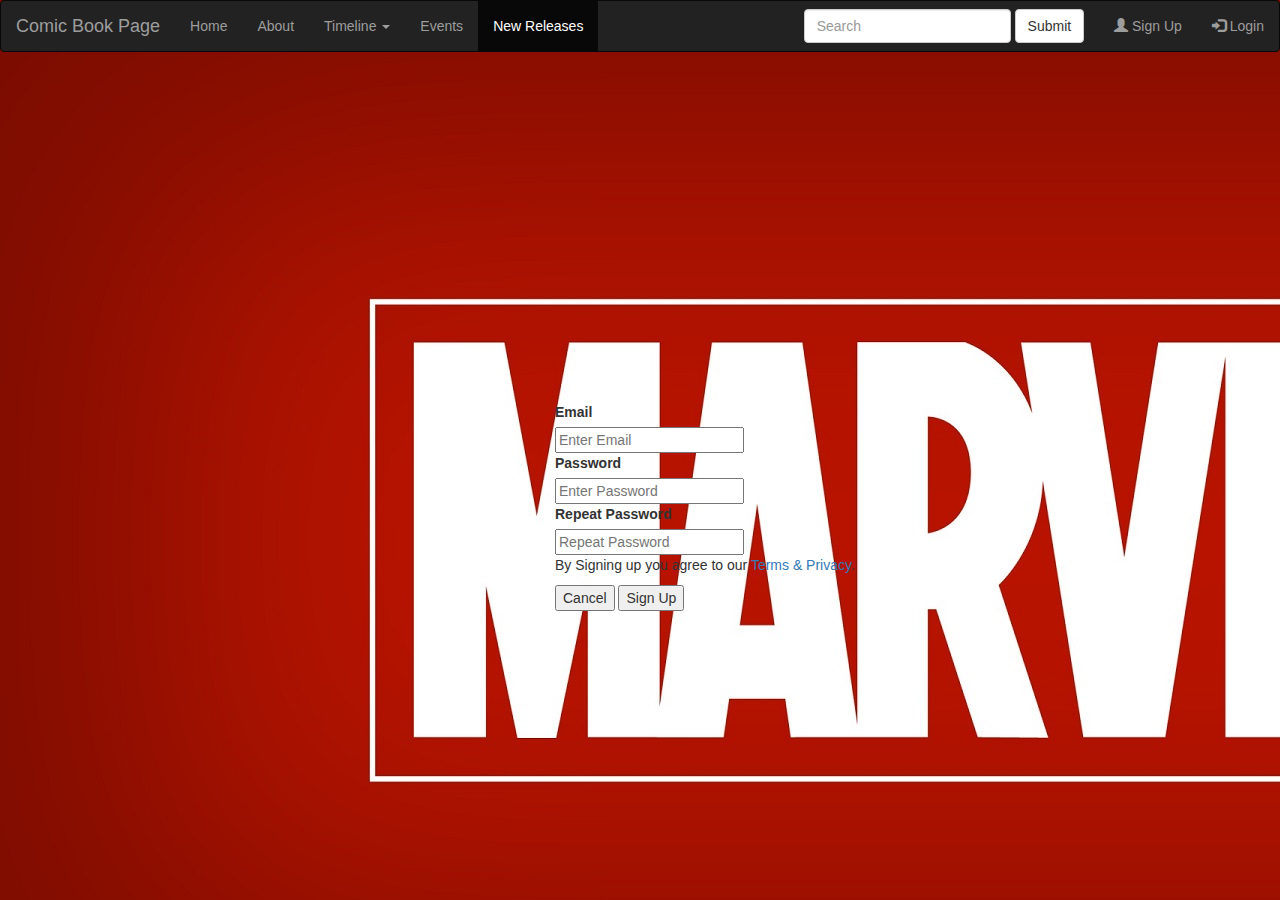
<file: Final Proposal/SGN.html>
<!DOCTYPE html>
<html lang ="en">
<head>
<body background="Marvel.jpg">
<link rel="stylesheet" href="https://maxcdn.bootstrapcdn.com/bootstrap/3.3.7/css/bootstrap.min.css">

<script src="https://ajax.googleapis.com/ajax/libs/jquery/3.2.1/jquery.min.js"></script>

<script src="https://maxcdn.bootstrapcdn.com/bootstrap/3.3.7/js/bootstrap.min.js"></script>

<head>
<nav class="navbar navbar-inverse">
		  <div class="container-fluid">
				<div class="navbar-header">
				  <a class="navbar-brand">Comic Book Page</a>
				</div>
				<ul class="nav navbar-nav">
				  <li class><a href="index.html">Home</a></li>
				  <li><a href="About Us.html">About</a></li>
				  <li class="dropdown">
					<a class="dropdown-toggle" data-toggle="dropdown" href="#">Timeline
					<span class="caret"></span></a>
					<ul class="dropdown-menu">
					  <li><a href="#">DC</a></li>
					  <li><a href="#">Marvel</a></li>
					</ul>
				  </li>
				  <li><a href="events.html">Events</a></li>
				   <li class="active"><a href="NewReleases.html">New Releases</a></li>
				  
				</ul>
				<ul class="nav navbar-nav navbar-right">
<li><a href="SGN.html"><span class="glyphicon glyphicon-user"></span> Sign Up</a></li>
        <li><a href="LGN.html"><span class="glyphicon glyphicon-log-in"></span> Login</a></li>
				</ul>
			
				<form class="navbar-form navbar-right">
				  <div class="form-group">
					<input type="text" class="form-control" placeholder="Search">
				  </div>
				  <button type="submit" class="btn btn-default">Submit</button>
				</form>
		  </div>
		</nav>
</head>
<body>
<div style="width: 200px; margin: 350px auto 0 auto;">
<form action="/action_page.php">
  <div class="container">
    <label><b>Email</b></label>
	<div>
    <input type="text" placeholder="Enter Email" name="email" required>
	</div>
<div>
    <label><b>Password</b></label>
	<div>
	</div>
    <input type="password" placeholder="Enter Password" name="psw" required>
<div>
    <label><b>Repeat Password</b></label>
	</div>
	<div>
    <input type="password" placeholder="Repeat Password" name="psw-repeat" required>
    <p>By Signing up you agree to our <a href="T&P.html">Terms & Privacy</a>.</p>
	</div>
    <div class="clearfix">
      <button type="button"  class="cancelbtn">Cancel</button>
      <button type="submit" class="signupbtn">Sign Up</button>
    </div>
  </div>
</form>
<body/>
<footer>
</file>
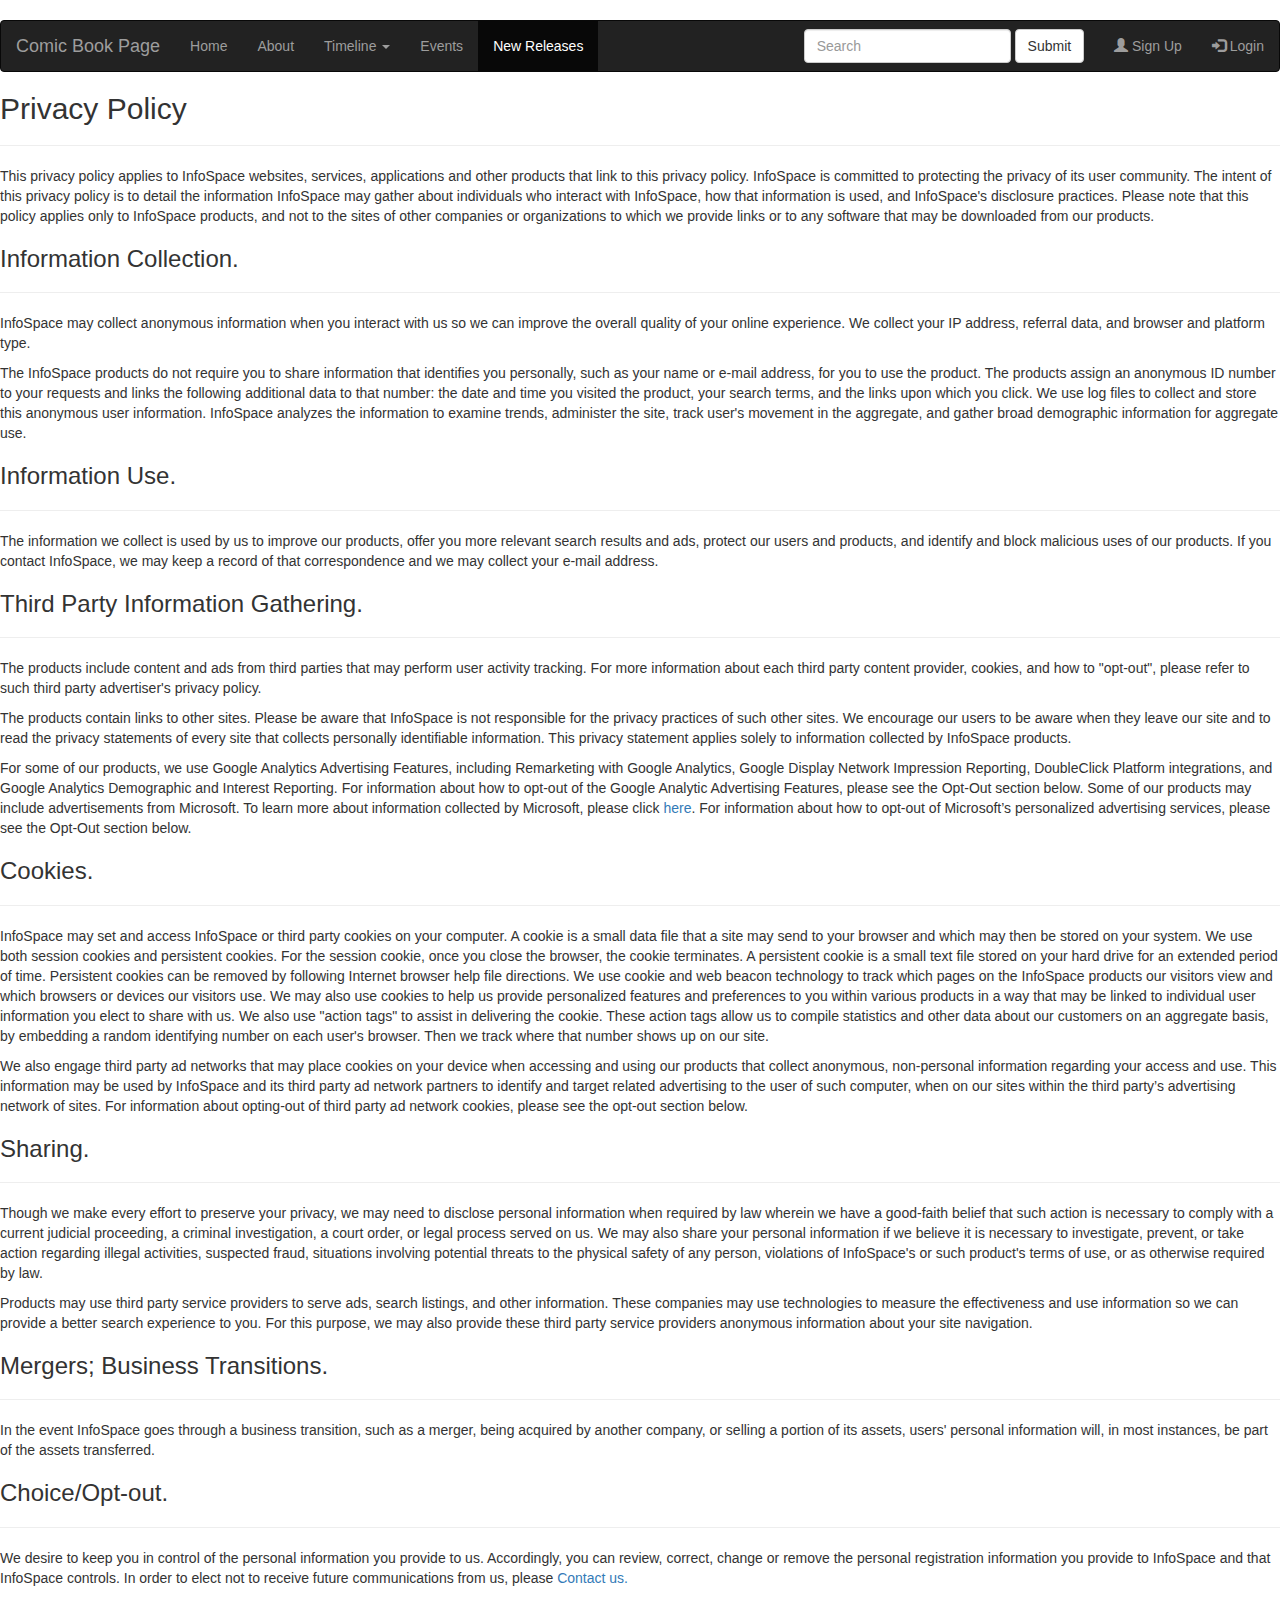
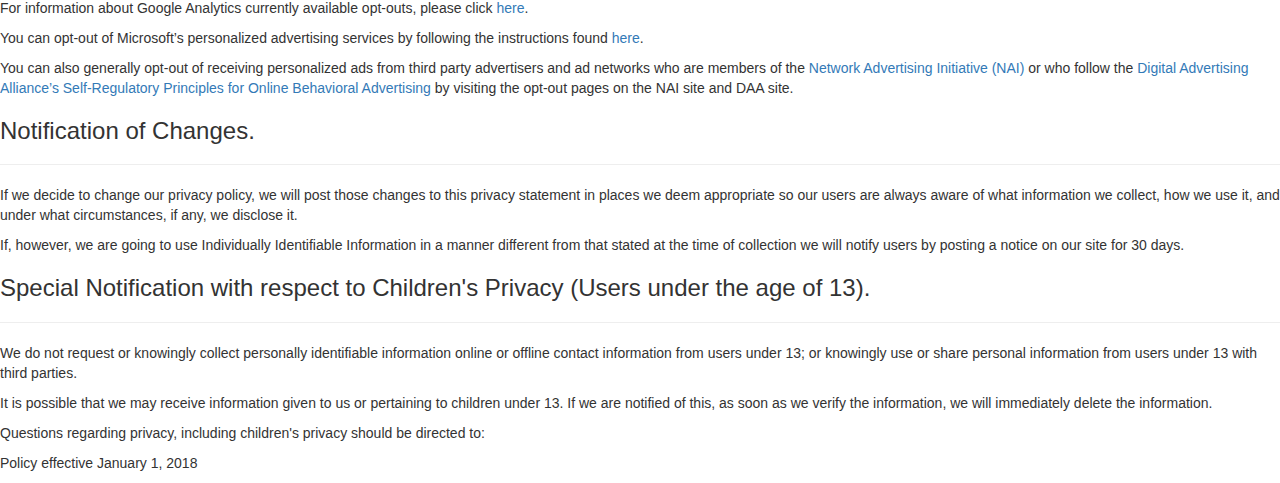
<file: Final Proposal/T_P.html>
<!DOCTYPE html>
<html lang ="en">

﻿<head>

<link rel="stylesheet" href="https://maxcdn.bootstrapcdn.com/bootstrap/3.3.7/css/bootstrap.min.css">

<script src="https://ajax.googleapis.com/ajax/libs/jquery/3.2.1/jquery.min.js"></script>

<script src="https://maxcdn.bootstrapcdn.com/bootstrap/3.3.7/js/bootstrap.min.js"></script>

    <title>Privacy Policy</title>
	
	<nav class="navbar navbar-inverse">
		  <div class="container-fluid">
				<div class="navbar-header">
				  <a class="navbar-brand">Comic Book Page</a>
				</div>
				<ul class="nav navbar-nav">
				  <li class><a href="index.html">Home</a></li>
				  <li><a href="About Us.html">About</a></li>
				  <li class="dropdown">
					<a class="dropdown-toggle" data-toggle="dropdown" href="#">Timeline
					<span class="caret"></span></a>
					<ul class="dropdown-menu">
					  <li><a href="#">DC</a></li>
					  <li><a href="#">Marvel</a></li>
					</ul>
				  </li>
				  <li><a href="events.html">Events</a></li>
				   <li class="active"><a href="NewReleases.html">New Releases</a></li>
				  
				</ul>
				<ul class="nav navbar-nav navbar-right">
<li><a href="SGN.html"><span class="glyphicon glyphicon-user"></span> Sign Up</a></li>
        <li><a href="LGN.html"><span class="glyphicon glyphicon-log-in"></span> Login</a></li>
				</ul>
			
				<form class="navbar-form navbar-right">
				  <div class="form-group">
					<input type="text" class="form-control" placeholder="Search">
				  </div>
				  <button type="submit" class="btn btn-default">Submit</button>
				</form>
		  </div>
		</nav>
	
</head>

<h2>Privacy Policy</h2>

    <div class="supportSections">
        <div class="hrSupport"><hr /></div>
        <p>This privacy policy applies to InfoSpace websites, services, applications and other products that link to this privacy policy. InfoSpace is committed to protecting the privacy of its user community. The intent of this privacy policy is to detail the information InfoSpace may gather about individuals who interact with InfoSpace, how that information is used, and InfoSpace's disclosure practices. Please note that this policy applies only to InfoSpace products, and not to the sites of other companies or organizations to which we provide links or to any software that may be downloaded from our products.</p>
    </div>

    <div class="supportSections">
        <h3>Information Collection.</h3>
        <div class="hrSupport"><hr /></div>
        <p>InfoSpace may collect anonymous information when you interact with us so we can improve the overall quality of your online experience. We collect your IP address, referral data, and browser and platform type.</p>
        <p>The InfoSpace products do not require you to share information that identifies you personally, such as your name or e-mail address, for you to use the product. The products assign an anonymous ID number to your requests and links the following additional data to that number: the date and time you visited the product, your search terms, and the links upon which you click. We use log files to collect and store this anonymous user information. InfoSpace analyzes the information to examine trends, administer the site, track user's movement in the aggregate, and gather broad demographic information for aggregate use.</p>
    </div>

    <div class="supportSections">
        <h3>Information Use.</h3>
        <div class="hrSupport"><hr /></div>
        <p>The information we collect is used by us to improve our products, offer you more relevant search results and ads, protect our users and products, and identify and block malicious uses of our products. If you contact InfoSpace, we may keep a record of that correspondence and we may collect your e-mail address.</p>
    </div>

    <div class="supportSections">
        <h3>Third Party Information Gathering.</h3>
        <div class="hrSupport"><hr /></div>
        <p>The products include content and ads from third parties that may perform user activity tracking. For more information about each third party content provider, cookies, and how to "opt-out", please refer to such third party advertiser's privacy policy.</p>
		<p>The products contain links to other sites. Please be aware that InfoSpace is not responsible for the privacy practices of such other sites. We encourage our users to be aware when they leave our site and to read the privacy statements of every site that collects personally identifiable information. This privacy statement applies solely to information collected by InfoSpace products.</p>
		<p>For some of our products, we use Google Analytics Advertising Features, including Remarketing with Google Analytics, Google Display Network Impression Reporting, DoubleClick Platform integrations, and Google Analytics Demographic and Interest Reporting. For information about how to opt-out of the Google Analytic Advertising Features, please see the Opt-Out section below. Some of our products may include advertisements from Microsoft. To learn more about information collected by Microsoft, please click <a href="http://www.microsoft.com/en-us/privacystatement/Default.aspx">here</a>. For information about how to opt-out of Microsoft’s personalized advertising services, please see the Opt-Out section below.</p>
    </div>

    <div class="supportSections">
        <h3>Cookies.</h3>
        <div class="hrSupport"><hr /></div>
        <p>InfoSpace may set and access InfoSpace or third party cookies on your computer. A cookie is a small data file that a site may send to your browser and which may then be stored on your system. We use both session cookies and persistent cookies. For the session cookie, once you close the browser, the cookie terminates. A persistent cookie is a small text file stored on your hard drive for an extended period of time. Persistent cookies can be removed by following Internet browser help file directions. We use cookie and web beacon technology to track which pages on the InfoSpace products our visitors view and which browsers or devices our visitors use. We may also use cookies to help us provide personalized features and preferences to you within various products in a way that may be linked to individual user information you elect to share with us. We also use "action tags" to assist in delivering the cookie. These action tags allow us to compile statistics and other data about our customers on an aggregate basis, by embedding a random identifying number on each user's browser. Then we track where that number shows up on our site.</p>
		<p>We also engage third party ad networks that may place cookies on your device when accessing and using our products that collect anonymous, non-personal information regarding your access and use. This information may be used by InfoSpace and its third party ad network partners to identify and target related advertising to the user of such computer, when on our sites within the third party’s advertising network of sites. For information about opting-out of third party ad network cookies, please see the opt-out section below.</p>
    </div>

    <div class="supportSections">
        <h3>Sharing.</h3>
        <div class="hrSupport"><hr /></div>
        <p>Though we make every effort to preserve your privacy, we may need to disclose personal information when required by law wherein we have a good-faith belief that such action is necessary to comply with a current judicial proceeding, a criminal investigation, a court order, or legal process served on us. We may also share your personal information if we believe it is necessary to investigate, prevent, or take action regarding illegal activities, suspected fraud, situations involving potential threats to the physical safety of any person, violations of InfoSpace's or such product's terms of use, or as otherwise required by law.</p>
		<p>Products may use third party service providers to serve ads, search listings, and other information. These companies may use technologies to measure the effectiveness and use information so we can provide a better search experience to you. For this purpose, we may also provide these third party service providers anonymous information about your site navigation.</p>
    </div>

    <div class="supportSections">
        <h3>Mergers; Business Transitions.</h3>
        <div class="hrSupport"><hr /></div>
        <p>In the event InfoSpace goes through a business transition, such as a merger, being acquired by another company, or selling a portion of its assets, users' personal information will, in most instances, be part of the assets transferred.</p>
    </div>

    <div class="supportSections">
        <h3>Choice/Opt-out.</h3>
        <div class="hrSupport"><hr /></div>
        <p>We desire to keep you in control of the personal information you provide to us. Accordingly, you can review, correct, change or remove the personal registration information you provide to InfoSpace and that InfoSpace controls. In order to elect not to receive future communications from us, please <a data-icl-coi="1293" data-icl-cop="main" href="/contact/index.html">Contact us.</a></p>
        <p>For information about Google Analytics currently available opt-outs, please click <a href="https://tools.google.com/dlpage/gaoptout/">here</a>.</p>
        <p>You can opt-out of Microsoft’s personalized advertising services by following the instructions found <a href="http://choice.microsoft.com/">here</a>.</p>
        <p>You can also generally opt-out of receiving personalized ads from third party advertisers and ad networks who are members of the <a href="http://www.networkadvertising.org/managing/opt_out.asp">Network Advertising Initiative (NAI)</a> or who follow the <a href="http://www.aboutads.info/choices/">Digital Advertising Alliance’s Self-Regulatory Principles for Online Behavioral Advertising</a> by visiting the opt-out pages on the NAI site and DAA site.</p>
	</div>

    <div class="supportSections">
        <h3>Notification of Changes.</h3>
        <div class="hrSupport"><hr /></div>
        <p>If we decide to change our privacy policy, we will post those changes to this privacy statement in places we deem appropriate so our users are always aware of what information we collect, how we use it, and under what circumstances, if any, we disclose it.</p>
		<p>If, however, we are going to use Individually Identifiable Information in a manner different from that stated at the time of collection we will notify users by posting a notice on our site for 30 days.</p>
    </div>
    <div class="supportSections">
        <h3>Special Notification with respect to Children's Privacy (Users under the age of 13).</h3>
        <div class="hrSupport"><hr /></div>
        <p>We do not request or knowingly collect personally identifiable information online or offline contact information from users under 13; or knowingly use or share personal information from users under 13 with third parties.</p>
        <p>It is possible that we may receive information given to us or pertaining to children under 13. If we are notified of this, as soon as we verify the information, we will immediately delete the information.</p>
		<p>
        Questions regarding privacy, including children's privacy should be directed to:
        </p>
		<footer>
        <p>Policy effective January 1, 2018</p>
		<footer/>
</div></div>

 </body>
</body>
</html>
</file>
